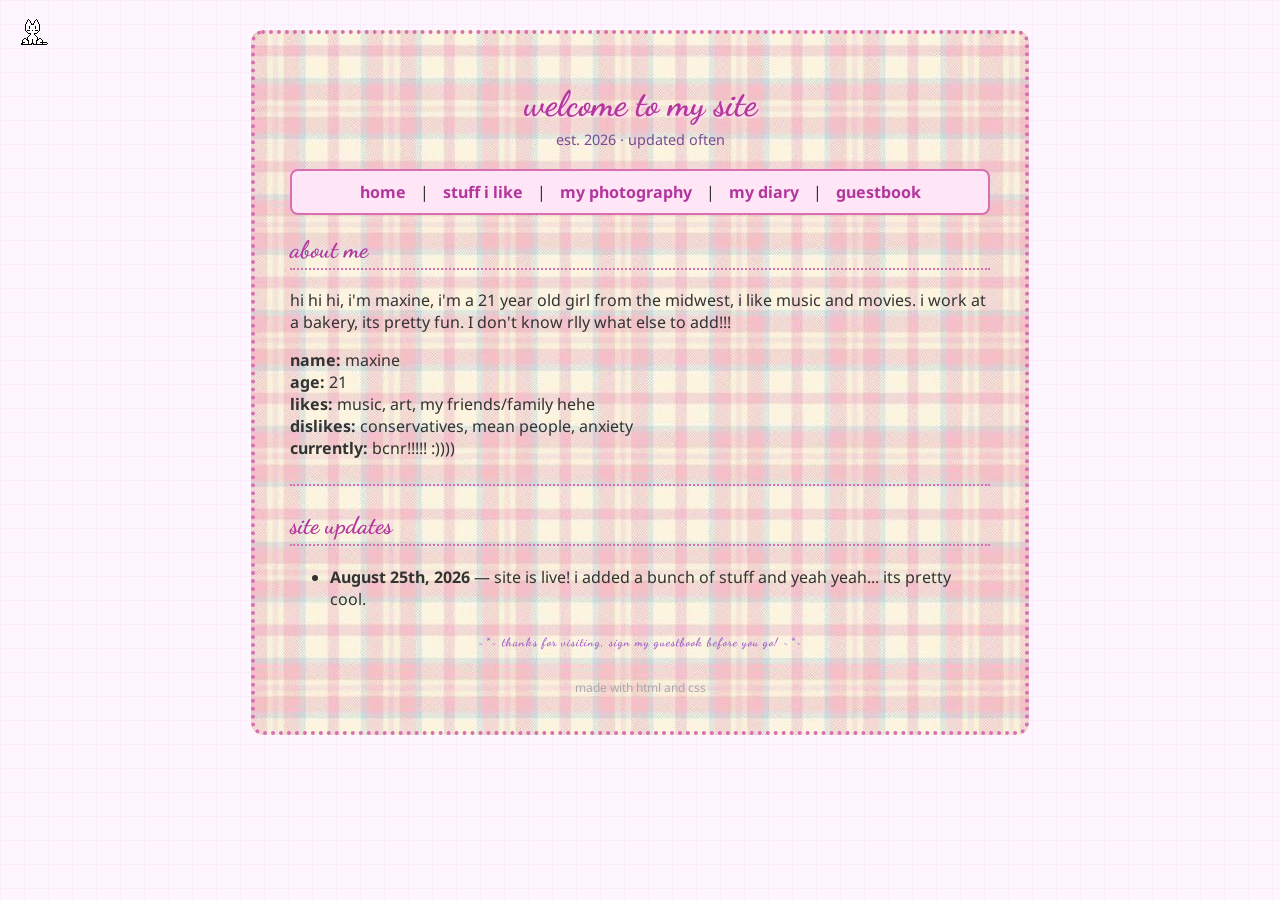
<file: index.html>
<!DOCTYPE html>
<html lang="en">
<head>
  <meta charset="UTF-8">
  <title>my page <3</title>
  <link rel="stylesheet" href="style.css">
<style>
  .wrapper {
    background-image: url("images/plaid.png");
    background-repeat: repeat;
    background-size: auto;
  }
</style>
</head>
<body>
  <div class="wrapper">
    <header>
      <h1>welcome to my site</h1>
      <p class="subtitle">est. 2026 · updated often</p>
    </header>

    <nav>
      <a href="index.html">home</a> |
      <a href="art.html">stuff i like</a> |
      <a href="photography.html">my photography</a> |
      <a href="diary.html">my diary</a> |
      <a href="guestbook.html">guestbook</a>
    </nav>

    <h2 style="font-family: 'Dancing Script', cursive; font-weight: 700;">about me</h2>
    <p>
      hi hi hi, i'm maxine, i'm a 21 year old girl from the midwest, i like music and movies. i work at a bakery, its pretty fun. I don't know rlly what else to add!!!
    </p>
    <p>
      <strong>name:</strong> maxine<br>
      <strong>age:</strong> 21<br>
      <strong>likes:</strong> music, art, my friends/family hehe<br>
      <strong>dislikes:</strong> conservatives, mean people, anxiety<br>
      <strong>currently:</strong> bcnr!!!!! :))))
    </p>
    </p>

    <hr>

    <h2 style="font-family: 'Dancing Script', cursive; font-weight: 700;">site updates</h2>
    <ul>
      <li><strong>August 25th, 2026</strong> — site is live! i added a bunch of stuff and yeah yeah... its pretty cool.</li>
    </ul>

    <div class="blinkie">
      ~*~ thanks for visiting, sign my guestbook before you go! ~*~
    </div>

    <footer>
      made with html and css
    </footer>
  </div>
  <script src="oneko.js"></script>
</body>
</html>
</file>
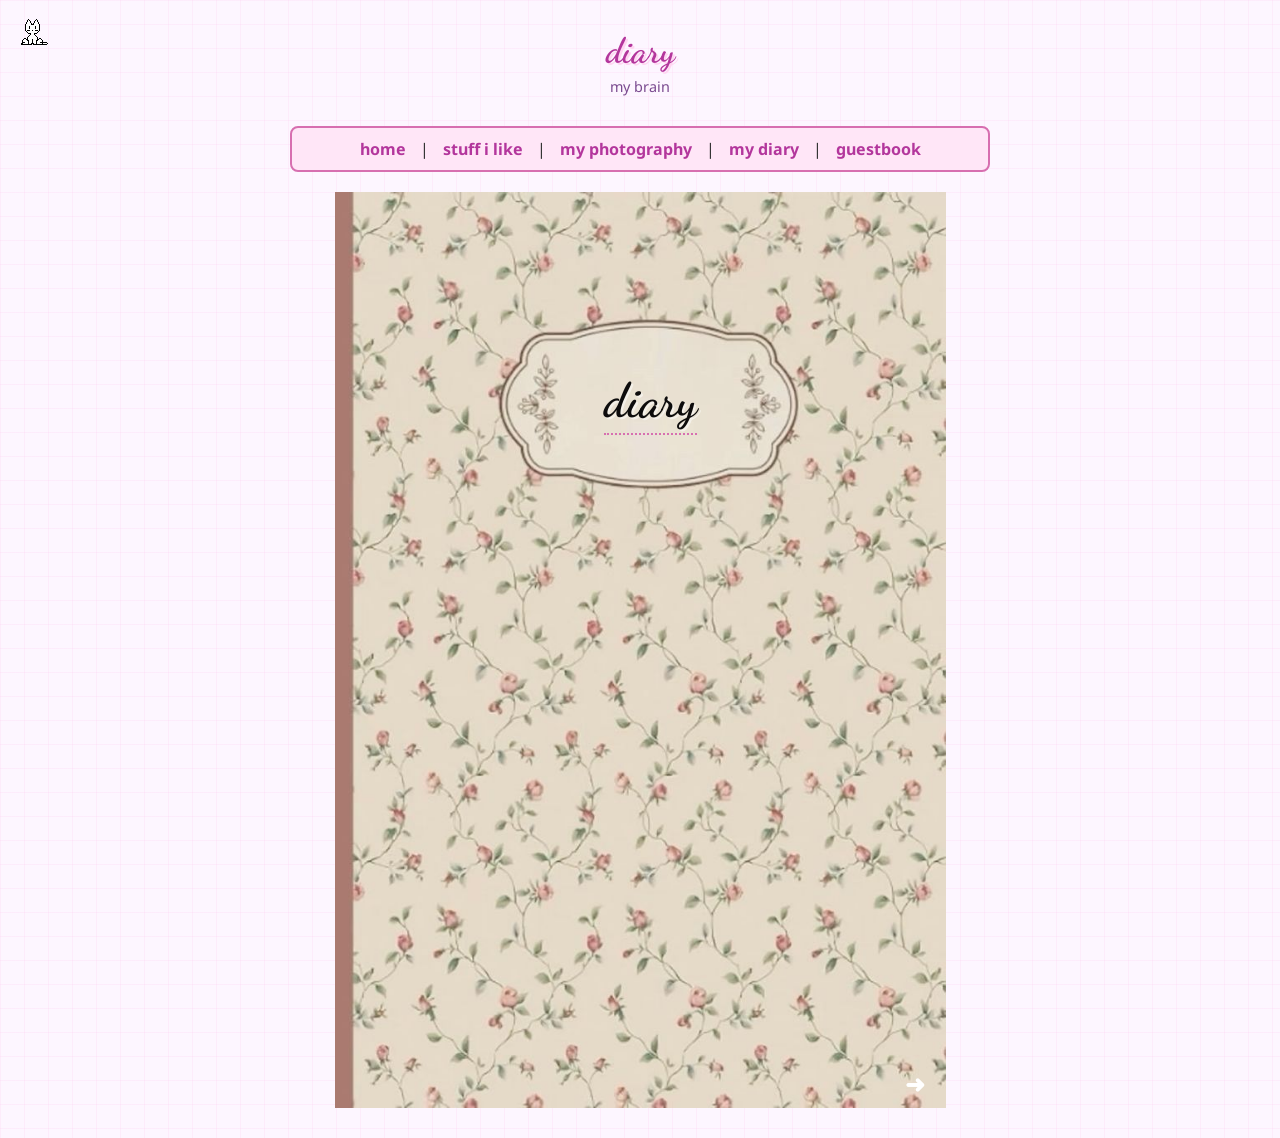
<file: diary.html>
<!DOCTYPE html>
<html lang="en">
<head>
  <meta charset="UTF-8">
  <title>my diary</title>
  <link rel="stylesheet" href="style.css">
  <style>
    .diary-wrapper {
      max-width: 700px;
      margin: 30px auto;
      position: relative;
    }

    .notebook-cover {
      background-image: url("images/notebook-cover.jpg");
      background-size: contain;
      background-repeat: no-repeat;
      background-position: center;

      padding: 40px 35px;
      aspect-ratio: 1 / 1.2;
      display: flex;
      flex-direction: column;
      justify-content: flex-start;
      align-items: center;
      position: relative;
      color: #333;
      padding-top: 120px;
    }

    .diary-title {
      font-family: "Dancing Script", cursive;
      font-size: 3em;
      color: hsl(0, 4%, 5%);
      text-shadow: 2px 2px 0px rgba(255, 255, 255, 0.5);
      margin: 0;
      margin-top: 60px;
      margin-right: -20px;
      text-align: center;
      font-weight: 700;
    }

    .open-button {
      position: absolute;
      bottom: 0px;
      right: 50px;
      background-color: hsla(323, 57%, 64%, 0);
      color: white;
      border: 2px solid hsla(311, 54%, 46%, 0);
      width: 50px;
      height: 50px;
      border-radius: 50%;
      font-weight: bold;
      cursor: pointer;
      font-family: "Noto Sans", sans-serif;
      transition: background-color 0.3s ease;
      display: flex;
      align-items: center;
      justify-content: center;
      font-size: 1.5em;
      padding: 0;
    }

    .open-button:hover {
      background-color: #b3369c;
    }

    .notebook-pages {
      display: none;
      background-image: url("images/paper.jpg");
      background-size: contain;
      background-repeat: no-repeat;
      background-position: center;
      padding: 40px 35px;
      aspect-ratio: 1 / 1.2;
      color: #333;
    }

    .notebook-pages.open {
      display: block;
      animation: slideIn 0.5s ease-in-out;
    }

    @keyframes slideIn {
      0% {
        opacity: 0;
        transform: translateX(20px);
      }
      100% {
        opacity: 1;
        transform: translateX(0);
      }
    }

    .notebook-cover.closing {
      animation: slideOut 0.5s ease-in-out;
    }

    @keyframes slideOut {
      0% {
        opacity: 1;
        transform: translateX(0);
      }
      100% {
        opacity: 0;
        transform: translateX(-20px);
      }
    }

    .diary-entries {
      margin-bottom: 400px;
      margin-top: 0;
      padding-top: 0;
    }

    .diary-entry {
      background-color: transparent;
      border: none;
      border-radius: 0;
      padding: 0;
      padding-left: 80px;
      margin-bottom: 10px;
      text-align: left;
      max-width: 520px;
    }

    .diary-entry p {
      margin-top: -3px;
      margin-bottom: 0;
      max-width: 440px;
      word-wrap: break-word;
      overflow-wrap: break-word;
    }

    .diary-entry h3 {
      margin-top: -30px;
      color: hsl(315, 10%, 8%);
      font-family: "Dancing Script", cursive;
      font-weight: 700;
    }

    .diary-date {
      font-size: 0.8em;
      color: #888;
      margin-bottom: 30px;      margin-top: -422px;      padding-left: 80px;
    }

    .page-button {
      position: absolute;
      bottom: 0px;
      background-color: hsla(323, 57%, 64%, 0);
      color: white;
      border: 2px solid hsla(311, 54%, 46%, 0);
      width: 50px;
      height: 50px;
      border-radius: 50%;
      font-weight: bold;
      cursor: pointer;
      font-family: "Noto Sans", sans-serif;
      transition: background-color 0.3s ease;
      display: flex;
      align-items: center;
      justify-content: center;
      font-size: 1.5em;
      padding: 0;
    }

    .page-button:hover {
      background-color: #b3369c;
    }

    .next-page-button {
      bottom: 25px;
      right: 35px;
      background-color: lab(0.82% 0 0 / 0.027);
      border: 2px solid lab(0.82% 0 0 / 0);
    }

    .next-page-button:hover {
      background-color: #b3369c;
    }

    .prev-page-button {
      bottom: 25px;
      left: 35px;
      background-color: hsla(323, 57%, 64%, 0);
      border: 2px solid hsla(311, 54%, 46%, 0);
    }

    .prev-page-button:hover {
      background-color: #b3369c;
    }

    .close-button {
      display: inline-block;
      background-color: #d76fb0;
      color: white;
      border: 2px solid #b3369c;
      padding: 10px 20px;
      border-radius: 8px;
      font-weight: bold;
      cursor: pointer;
      font-family: "Noto Sans", sans-serif;
      margin-top: 20px;
      text-decoration: none;
    }

    .close-button:hover {
      background-color: #b3369c;
    }

    .notebook-pages h2 {
      color: hwb(0 0% 100%);
      border-bottom: none !important;
      padding-bottom: 4px;
      margin-top: -50px;
      margin-bottom: 30px;
      padding-top: 0;
      text-align: center;
    }
  </style>
</head>
<body>
  <div class="diary-wrapper">
    <header style="text-align: center; margin-bottom: 30px;">
      <h1>diary</h1>
      <p class="subtitle">my brain</p>
    </header>

    <nav style="text-align: center; margin: 20px 0; padding: 10px; background-color: #ffe6f7; border: 2px solid #d76fb0; border-radius: 8px;">
      <a href="index.html">home</a> |
      <a href="art.html">stuff i like</a> |
      <a href="photography.html">my photography</a> |
      <a href="diary.html">my diary</a> |
      <a href="guestbook.html">guestbook</a>
    </nav>

    <div class="notebook-cover">
      <h2 class="diary-title">diary</h2>
      <button class="open-button" onclick="openNotebook()">➜</button>
    </div>

    <div class="notebook-pages">
      <h2 style="font-family: 'Dancing Script', cursive; font-weight: 700; color: #b3369c;">my diary entries</h2>
      
      <div class="diary-entries">
        <div class="diary-entry">
          <p class="diary-date"><strong>08/25/26</strong> </p>
          <p>
           I've spent most of today messing w/ this silly website and trying to get it to look how i want!!! it's kinda fun 
          </p>
        </div>
      </div>

      <button class="page-button prev-page-button" onclick="closeNotebook()">←</button>
      <button class="page-button next-page-button" onclick="nextPage()">→</button>
    </div>
  </div>

  <script>
    let currentPage = 1;

    function openNotebook() {
      const cover = document.querySelector('.notebook-cover');
      const pages = document.querySelector('.notebook-pages');
      
      cover.classList.add('closing');
      setTimeout(() => {
        cover.style.display = 'none';
        pages.classList.add('open');
        currentPage = 1;
      }, 500);
    }

    function closeNotebook() {
      const cover = document.querySelector('.notebook-cover');
      const pages = document.querySelector('.notebook-pages');
      
      pages.classList.remove('open');
      setTimeout(() => {
        cover.classList.remove('closing');
        cover.style.display = 'flex';
        currentPage = 1;
      }, 500);
    }

    function nextPage() {
      currentPage++;
      // You can add page navigation logic here
      // For now, it just increments the page counter
    }
  </script>
  <script src="oneko.js"></script>
</body>
</html>
</file>
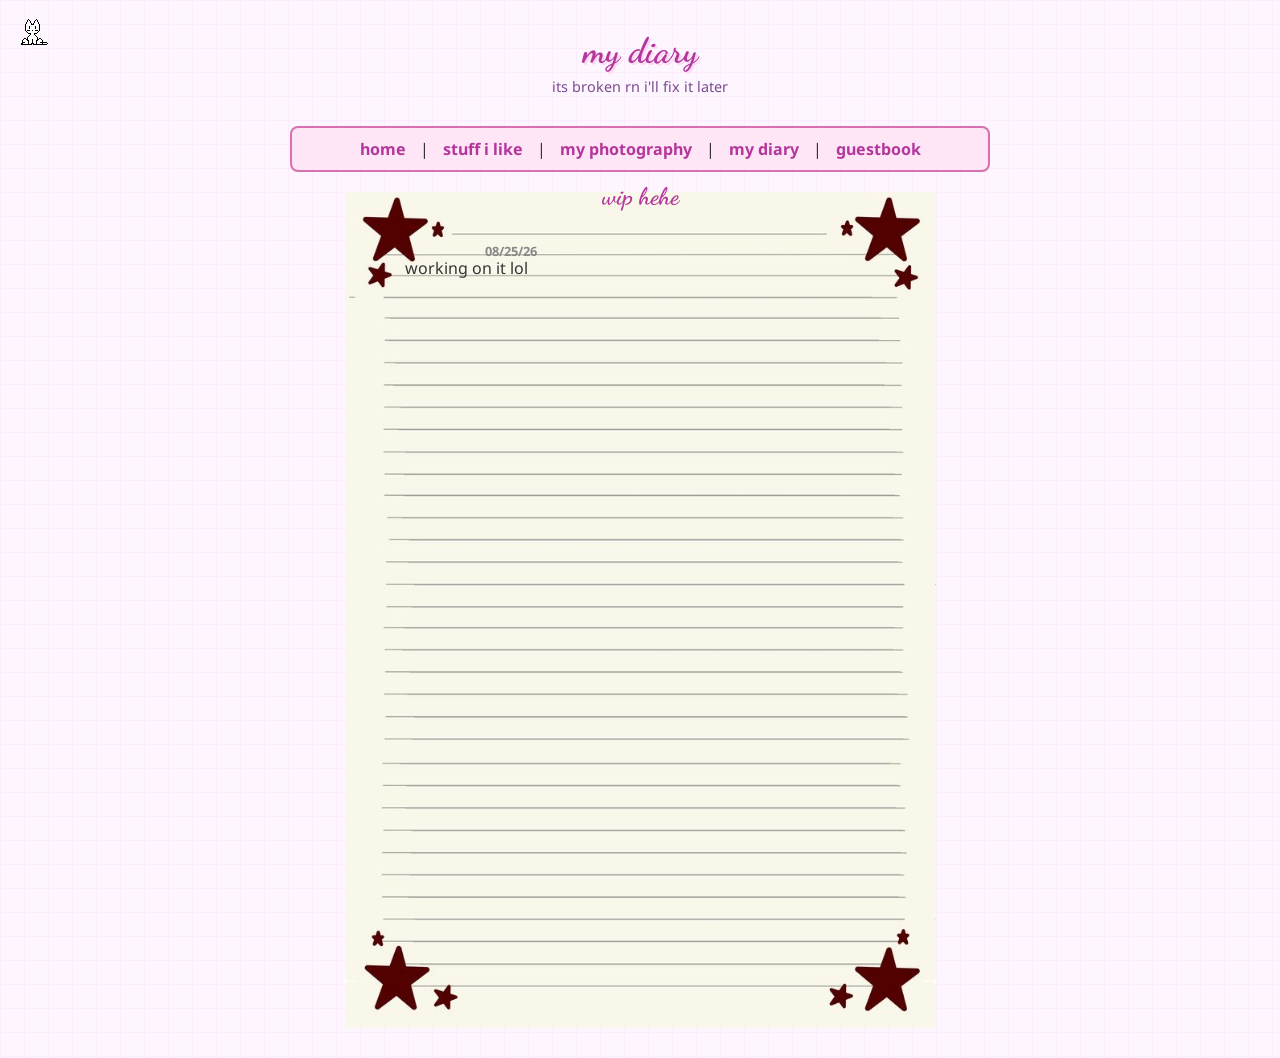
<file: diary2.html>
<!DOCTYPE html>
<html lang="en">
<head>
  <meta charset="UTF-8">
  <title>diary</title>
  <link rel="stylesheet" href="style.css">
  <style>
    .diary-wrapper {
      max-width: 700px;
      margin: 30px auto;
      position: relative;
    }

    .notebook-pages {
      display: block;
      background-image: url("images/paper.jpg");
      background-size: contain;
      background-repeat: no-repeat;
      background-position: center;
      padding: 40px 35px;
      aspect-ratio: 1 / 1.2;
      color: #333;
    }

    .diary-entries {
      margin-bottom: 400px;
      margin-top: 0;
      padding-top: 0;
    }

    .diary-entry {
      background-color: transparent;
      border: none;
      border-radius: 0;
      padding: 0;
      padding-left: 80px;
      margin-bottom: 10px;
      text-align: left;
      max-width: 520px;
    }

    .diary-entry p {
      margin-top: -3px;
      margin-bottom: 0;
      max-width: 440px;
      word-wrap: break-word;
      overflow-wrap: break-word;
    }

    .diary-date {
      font-size: 0.8em;
      color: #888;
      margin-bottom: 30px;
      margin-top: -2px;
      padding-left: 80px;
    }

    .page-button {
      position: absolute;
      bottom: 0px;
      background-color: hsla(323, 57%, 64%, 0);
      color: white;
      border: 2px solid hsla(311, 54%, 46%, 0);
      width: 50px;
      height: 50px;
      border-radius: 50%;
      font-weight: bold;
      cursor: pointer;
      font-family: "Noto Sans", sans-serif;
      transition: background-color 0.3s ease;
      display: flex;
      align-items: center;
      justify-content: center;
      font-size: 1.5em;
      padding: 0;
    }

    .page-button:hover {
      background-color: #b3369c;
    }

    .next-page-button {
      bottom: 25px;
      right: 35px;
    }

    .prev-page-button {
      bottom: 25px;
      left: 35px;
    }

    .notebook-pages h2 {
      color: #333;
      border-bottom: none !important;
      padding-bottom: 4px;
      margin-top: -50px;
      margin-bottom: 30px;
      padding-top: 0;
      text-align: center;
      font-family: "Dancing Script", cursive;
      font-weight: 700;
      color: #b3369c;
    }
  </style>
</head>
<body>
  <div class="diary-wrapper">
    <header style="text-align: center; margin-bottom: 30px;">
      <h1>my diary</h1>
      <p class="subtitle">its broken rn i'll fix it later</p>
    </header>

    <nav style="text-align: center; margin: 20px 0; padding: 10px; background-color: #ffe6f7; border: 2px solid #d76fb0; border-radius: 8px;">
      <a href="index.html">home</a> |
      <a href="art.html">stuff i like</a> |
      <a href="photography.html">my photography</a> |
      <a href="diary.html">my diary</a> |
      <a href="guestbook.html">guestbook</a>
    </nav>

    <div class="notebook-pages">
      <h2>wip hehe</h2>
      
      <div class="diary-entries">
        <div class="diary-entry">
          <p class="diary-date"><strong>08/25/26</strong></p>
          <p>
            working on it lol
          </p>
        </div>
      </div>

      <button class="page-button prev-page-button" onclick="history.back()">←</button>
      <button class="page-button next-page-button" onclick="history.forward()">→</button>
    </div>
  </div>
  <script src="oneko.js"></script>
</body>
</html>
</file>
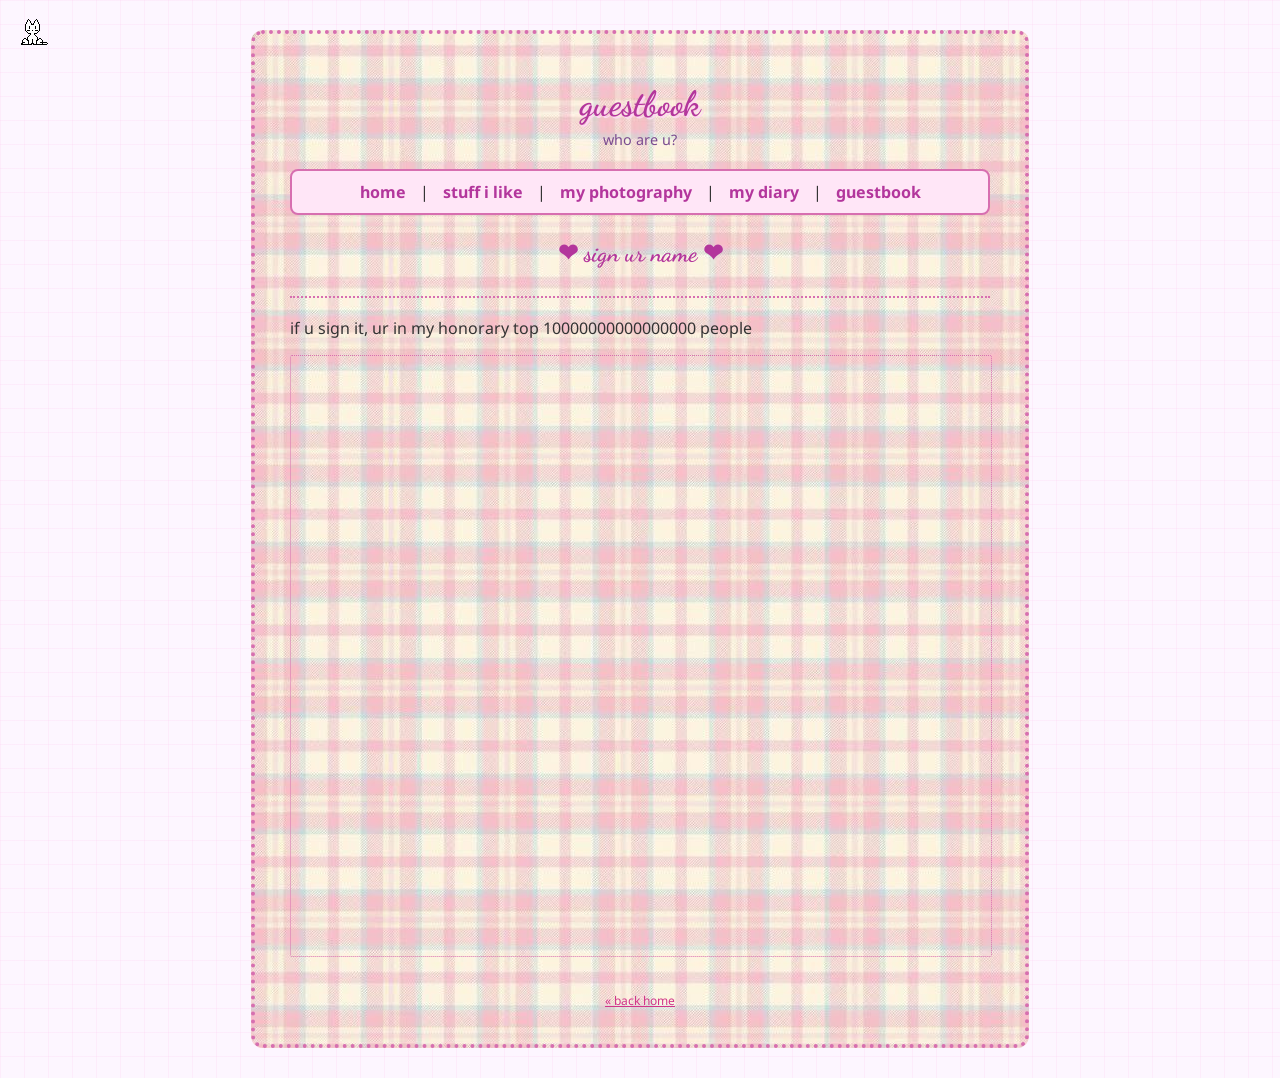
<file: guestbook.html>
<!DOCTYPE html>
<html lang="ehead>
  <meta charset="UTF-8">
  <title>guestbook</title>
  <link rel="stylesheet" href="style.css">

<style>
  .wrapper {
    background-image: url("images/plaid.png");
    background-repeat: repeat;
    background-size: auto;
  }
</style>

</head>
<body>
  <div class="wrapper">
    <header>
      <h1> guestbook </h1>
      <p class="subtitle">who are u?</p>
    </header>

    <nav>
        <a href="index.html">home</a> |
      <a href="art.html">stuff i like</a> |
      <a href="photography.html">my photography</a> |
      <a href="diary.html">my diary</a> |
      <a href="guestbook.html">guestbook</a>
    </nav>

    <h2> <p style="text-align: center; font-family: 'Dancing Script', cursive; font-weight: 700;">&#10084; sign ur name &#10084; </p></h2>
    <p>
      if u sign it, ur in my honorary top 10000000000000000 people
    </p>

    <iframe src="https://m4x1n3.atabook.org/" width="100%" height="600" frameborder="0" style="border: 1px dotted #d76fb0; border-radius: 2px;"></iframe>

    <footer>
      <a href="index.html">&laquo; back home</a>
    </footer>
  </div>
  <script src="oneko.js"></script>
</body>
</html>
</file>
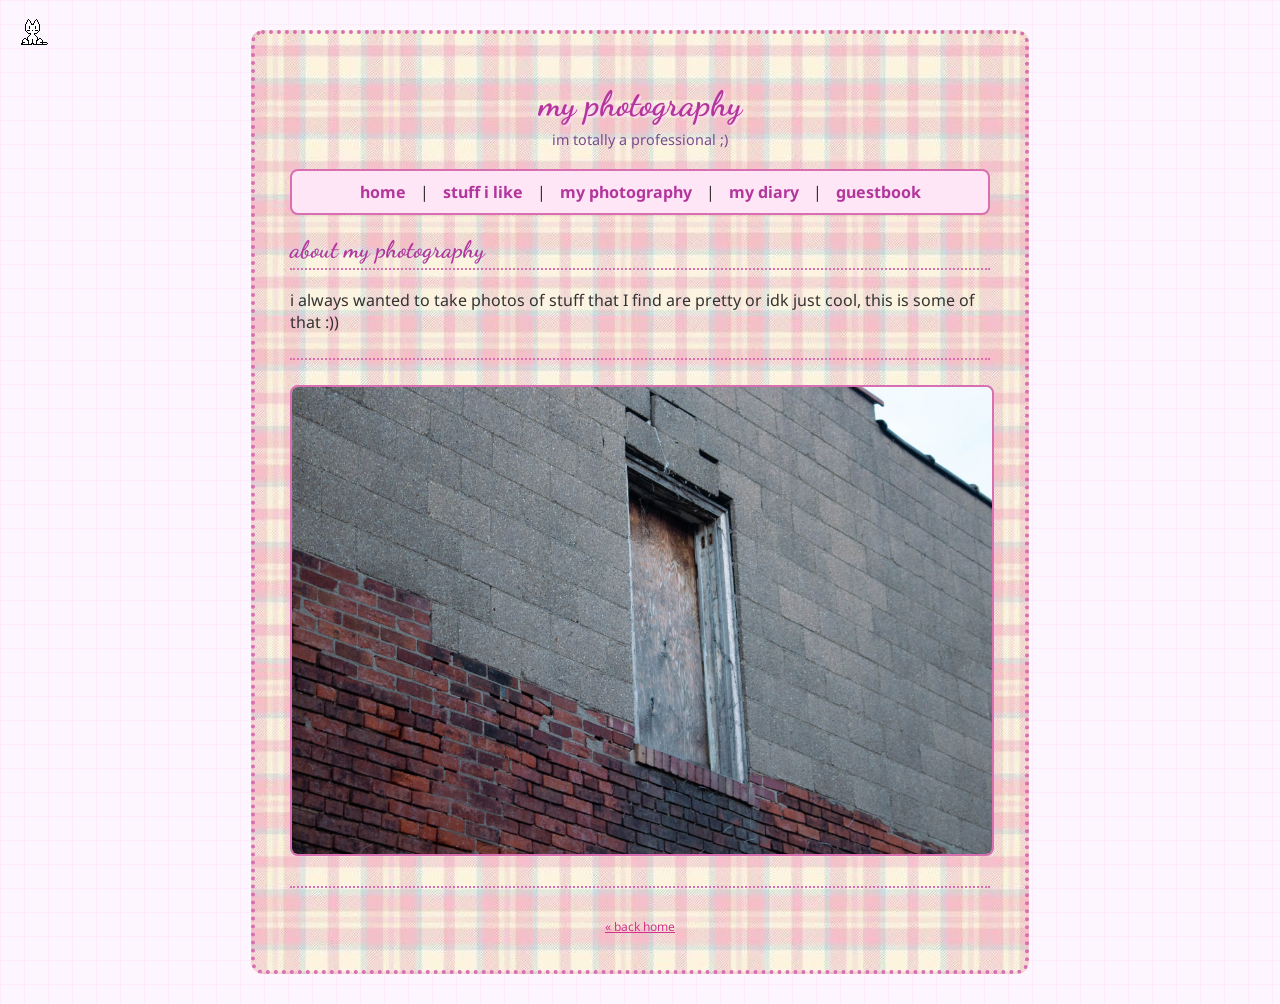
<file: photography.html>
<!DOCTYPE html>
<html lang="en">
<head>
  <meta charset="UTF-8">
  <title>my photography</title>
  <link rel="stylesheet" href="style.css">
<style>
  .wrapper {
    background-image: url("images/plaid.png");
    background-repeat: repeat;
    background-size: auto;
  }
</style>
</head>
<body>
  <div class="wrapper">
    <header>
      <h1>my photography</h1>
      <p class="subtitle">im totally a professional ;)</p>
    </header>

    <nav>
      <a href="index.html">home</a> |
      <a href="art.html">stuff i like</a> |
      <a href="photography.html">my photography</a> |
      <a href="diary.html">my diary</a> |
      <a href="guestbook.html">guestbook</a>
    </nav>

    <h2 style="font-family: 'Dancing Script', cursive; font-weight: 700;">about my photography</h2>
    <p>
      i always wanted to take photos of stuff that I find are pretty or idk just cool, this is some of that :))
    </p>

    <hr>

    <div style="margin: 20px 0;">
      <img src="images/photo.jpg" alt="my photo" style="max-width: 100%; border-radius: 8px; border: 2px solid #d76fb0;">
    </div>

    <hr>
    <footer>
      <a href="index.html">&laquo; back home</a>
    </footer>
  </div>
  <script src="oneko.js"></script>
</body>
</html>
</file>
<file: style.css>
/* ~*~*~*~*~*~*~*~*~*~*~*~*~*~*~*~*~*~*~ */
/*  basic little neocities stylesheet   */
/* ~*~*~*~*~*~*~*~*~*~*~*~*~*~*~*~*~*~*~ */

@import url('https://fonts.googleapis.com/css2?family=Dancing+Script:wght@400;700&family=Noto+Sans:wght@400;700&family=Commoramt&display=swap');

body {
  margin: 0;
  padding: 0;
  background-color: #fdf6ff;
  background-image:
    linear-gradient(90deg, rgba(255,182,230,0.15) 1px, transparent 1px),
    linear-gradient(rgba(255,182,230,0.15) 1px, transparent 1px);
  background-size: 24px 24px;
  color: #333;
  font-family: "Noto Sans", sans-serif;
}

.wrapper {
  max-width: 700px;
  margin: 30px auto;
  background-color: #fffafd;
  border: 4px dotted #d76fb0;
  border-radius: 12px;
  padding: 25px 35px 35px 35px;
  /*! box-shadow: 4px 4px 4px #d0a9e8; */
}

header h1 {
  text-align: center;
  font-size: 2.2em;
  color: #b3369c;
  text-shadow: 2px 2px 0px #ffd6f2;
  margin-bottom: 5px;
  font-family: "Dancing Script", cursive;
  font-weight: 700;
}

header .subtitle {
  text-align: center;
  font-size: 0.9em;
  color: #7a4a8f;
  margin-top: 0;
}

nav {
  text-align: center;
  margin: 20px 0;
  padding: 10px;
  background-color: #ffe6f7;
  border: 2px solid #d76fb0;
  border-radius: 8px;
}

nav a {
  margin: 0 10px;
  color: #b3369c;
  font-weight: bold;
  text-decoration: none;
}

nav a:hover {
  text-decoration: underline;
  color: #ff69c9;
}

h2 {
  color: #b3369c;
  border-bottom: 2px dotted #d76fb0;
  padding-bottom: 4px;
}

a {
  color: #d1348a;
}

.blinkie {
  text-align: center;
  font-size: 0.75em;
  letter-spacing: 1px;
  color: #a15fc9;
  margin-top: 25px;
  font-family: "Dancing Script", cursive;
  font-weight: 700;
}

.entry {
  background-color: #fff0fa;
  border: 2px solid #eab8e0;
  border-radius: 8px;
  padding: 12px 18px;
  margin-bottom: 16px;
}

.entry h3 {
  margin-top: 0;
  color: #a1358c;
}

.entry .date {
  font-size: 0.8em;
  color: #888;
  margin-bottom: 8px;
}

.guestbook-post {
  background-color: #f4f0ff;
  border: 2px solid #cdb8ea;
  border-radius: 8px;
  padding: 10px 16px;
  margin-bottom: 14px;
}

.guestbook-post .name {
  font-weight: bold;
  color: #6a3aa3;
}

.guestbook-post .when {
  font-size: 0.75em;
  color: #999;
}

form {
  background-color: #fff0fa;
  border: 2px dashed #d76fb0;
  border-radius: 8px;
  padding: 15px;
  margin-top: 20px;
}

form label {
  display: block;
  margin-top: 10px;
  font-weight: bold;
  color: #7a4a8f;
}

form input[type="text"],
form textarea {
  width: 100%;
  box-sizing: border-box;
  padding: 6px;
  margin-top: 4px;
  border: 1px solid #d76fb0;
  border-radius: 4px;
  font-family: inherit;
}

form button {
  margin-top: 12px;
  background-color: #d76fb0;
  color: white;
  border: none;
  padding: 8px 18px;
  border-radius: 6px;
  font-weight: bold;
  cursor: pointer;
}

form button:hover {
  background-color: #b3369c;
}

footer {
  text-align: center;
  font-size: 0.75em;
  color: #aaa;
  margin-top: 30px;
}

hr {
  border: none;
  border-top: 2px dotted #d76fb0;
  margin: 25px 0;
}

.content-container {
  display: grid;
  grid-template-columns: 2fr 1fr;
  gap: 20px;
  align-items: start;
}

.music-section {
  background-color: #fff0fa;
  border: 2px solid #eab8e0;
  border-radius: 8px;
  padding: 16px;
  height: fit-content;
  position: relative;
}

.music-section h3 {
  margin-top: 0;
  color: #a1358c;
}

.music-section {
  position: relative;
}

.music-note {
  position: absolute;
  right: -180px;
  top: -20px;
  width: 160px;
  height: 160px;
  opacity: 0;
  transition: opacity 0.3s ease;
  pointer-events: none;
  z-index: 10;
  display: flex;
  align-items: center;
  justify-content: center;
}

.music-note svg {
  position: absolute;
  width: 100%;
  height: 100%;
}

.music-note-text {
  position: relative;
  z-index: 11;
  font-size: 0.7em;
  color: #333;
  text-align: center;
  width: 80%;
  font-weight: bold;
  line-height: 1.2;
  top: -8px;
  font-family: "Commoramt", cursive;
}

.music-section > div:hover .music-note {
  opacity: 1;
}

.music-section > div:hover .music-note-2 {
  opacity: 1;
}
</file>
